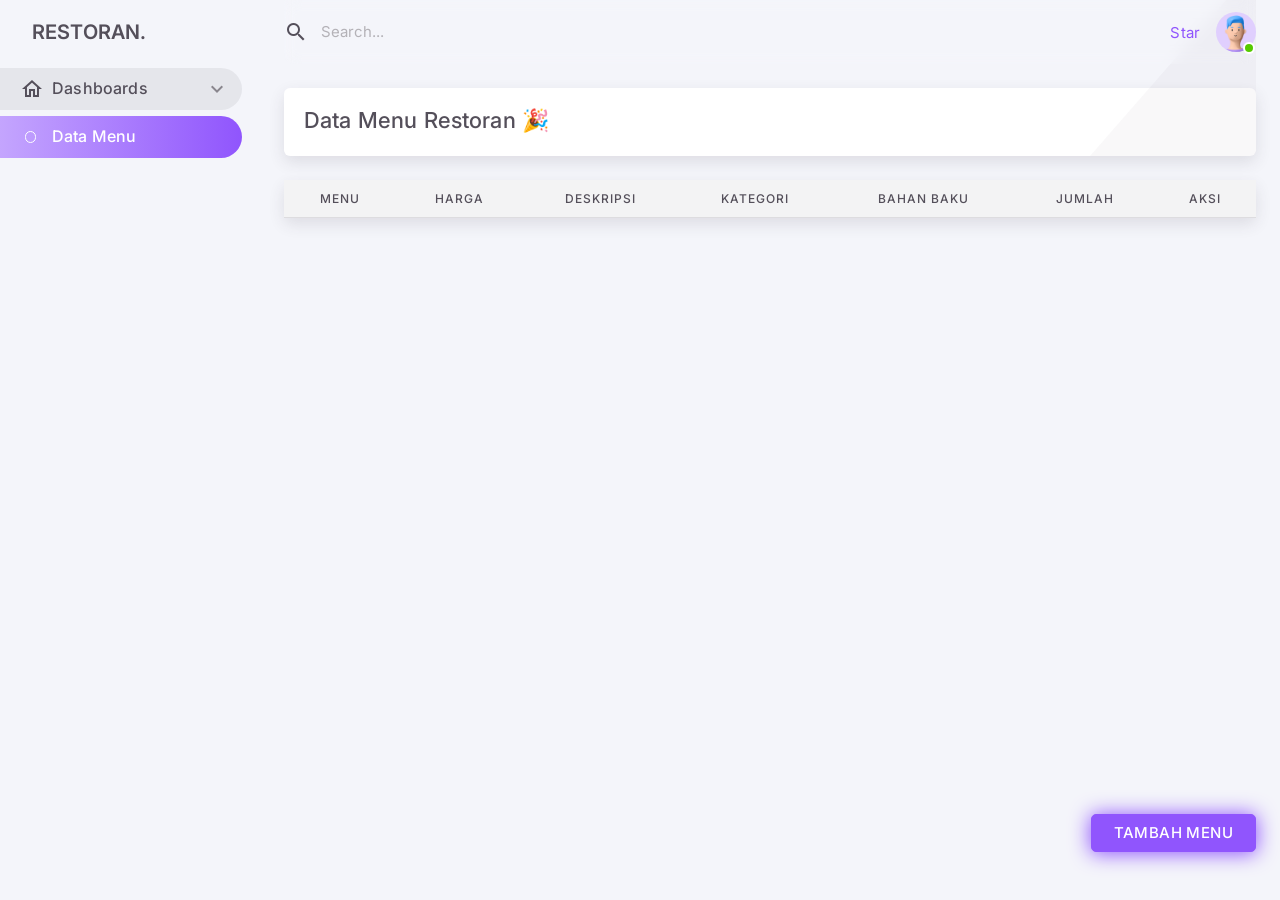
<file: index.html>
<!DOCTYPE html>

<html
  lang="en"
  class="light-style layout-menu-fixed layout-compact"
  dir="ltr"
  data-theme="theme-default"
  data-assets-path="./assets/"
  data-template="vertical-menu-template-free"
>
  <head>

    <meta charset="utf-8" />
    <!-- <meta
      name="viewport"
      content="width=device-width, initial-scale=1.0, user-scalable=no, minimum-scale=1.0, maximum-scale=1.0"
    /> -->

    <title>
      Restoran
    </title>

    <meta name="description" content="" />

    <!-- Favicon -->
    <link
      rel="icon"
      type="image/x-icon"
      href="./assets/img/favicon/favicon.ico"
    />

    <!-- Fonts -->
    <link rel="preconnect" href="https://fonts.googleapis.com" />
    <link rel="preconnect" href="https://fonts.gstatic.com" crossorigin />
    <link
      href="https://fonts.googleapis.com/css2?family=Inter:wght@300;400;500;600;700&ampdisplay=swap"
      rel="stylesheet"
    />

    <link
      rel="stylesheet"
      href="./assets/vendor/fonts/materialdesignicons.css"
    />

    <!-- Menu waves for no-customizer fix -->
    <link
      rel="stylesheet"
      href="./assets/vendor/libs/node-waves/node-waves.css"
    />

    <!-- Core CSS -->
    <link
      rel="stylesheet"
      href="./assets/vendor/css/core.css"
      class="template-customizer-core-css"
    />
    <link
      rel="stylesheet"
      href="./assets/vendor/css/theme-default.css"
      class="template-customizer-theme-css"
    />
    <link rel="stylesheet" href="./assets/css/demo.css" />

    <!-- Vendors CSS -->
    <link
      rel="stylesheet"
      href="./assets/vendor/libs/perfect-scrollbar/perfect-scrollbar.css"
    />
    <link
      rel="stylesheet"
      href="./assets/vendor/libs/apex-charts/apex-charts.css"
    />

    <!-- Page CSS -->

    <!-- Helpers -->
    <script src="./assets/vendor/js/helpers.js"></script>
    <!--! Template customizer & Theme config files MUST be included after core stylesheets and helpers.js in the <head> section -->
    <!--? Config:  Mandatory theme config file contain global vars & default theme options, Set your preferred theme option in this file.  -->
    <script src="./assets/js/config.js"></script>
    <script type="module" src="js/fetch.js"></script>
  </head>

  <body>
    <!-- Layout wrapper -->
    <div class="layout-wrapper layout-content-navbar">
      <div class="layout-container">
        <!-- Menu -->

        <aside
          id="layout-menu"
          class="layout-menu menu-vertical menu bg-menu-theme"
        >
          <div class="app-brand demo">
            <a href="index.html" class="app-brand-link">
              <span class="app-brand-text demo menu-text fw-semibold ms-2"
                >Restoran.</span
              >
            </a>

            <a
              href="javascript:void(0);"
              class="layout-menu-toggle menu-link text-large ms-auto"
            >
              <i
                class="mdi menu-toggle-icon d-xl-block align-middle mdi-20px"
              ></i>
            </a>
          </div>

          <div class="menu-inner-shadow"></div>

          <ul class="menu-inner py-1">
            <!-- Dashboards -->
            <li class="menu-item active open">
              <a href="javascript:void(0);" class="menu-link menu-toggle">
                <i class="menu-icon tf-icons mdi mdi-home-outline"></i>
                <div data-i18n="Dashboards">Dashboards</div>
              </a>
              <ul class="menu-sub">
                <li class="menu-item active">
                  <a href="index.html" class="menu-link">
                    <div data-i18n="Analytics">Data Menu</div>
                  </a>
                </li>
              </ul>
            </li>
          </ul>
        </aside>
        <!-- / Menu -->

        <!-- Layout container -->
        <div class="layout-page">
          <!-- Navbar -->

          <nav
            class="layout-navbar container-xxl navbar navbar-expand-xl navbar-detached align-items-center bg-navbar-theme"
            id="layout-navbar"
          >
            <div
              class="layout-menu-toggle navbar-nav align-items-xl-center me-3 me-xl-0 d-xl-none"
            >
              <a
                class="nav-item nav-link px-0 me-xl-4"
                href="javascript:void(0)"
              >
                <i class="mdi mdi-menu mdi-24px"></i>
              </a>
            </div>

            <div
              class="navbar-nav-right d-flex align-items-center"
              id="navbar-collapse"
            >
              <!-- Search -->
              <div class="navbar-nav align-items-center">
                <div class="nav-item d-flex align-items-center">
                  <i class="mdi mdi-magnify mdi-24px lh-0"></i>
                  <input
                    type="text"
                    class="form-control border-0 shadow-none bg-body"
                    placeholder="Search..."
                    aria-label="Search..."
                  />
                </div>
              </div>
              <!-- /Search -->

              <ul class="navbar-nav flex-row align-items-center ms-auto">
                <!-- Place this tag where you want the button to render. -->
                <li class="nav-item lh-1 me-3">
                  <a
                    class="github-button"
                    href="https://github.com/themeselection/materio-bootstrap-html-admin-template-free"
                    data-icon="octicon-star"
                    data-size="large"
                    data-show-count="true"
                    aria-label="Star themeselection/materio-bootstrap-html-admin-template-free on GitHub"
                    >Star</a
                  >
                </li>

                <!-- User -->
                <li class="nav-item navbar-dropdown dropdown-user dropdown">
                  <a
                    class="nav-link dropdown-toggle hide-arrow p-0"
                    href="javascript:void(0);"
                    data-bs-toggle="dropdown"
                  >
                    <div class="avatar avatar-online">
                      <img
                        src="./assets/img/avatars/1.png"
                        alt
                        class="w-px-40 h-auto rounded-circle"
                      />
                    </div>
                  </a>
                  <ul class="dropdown-menu dropdown-menu-end mt-3 py-2">
                    <li>
                      <a class="dropdown-item pb-2 mb-1" href="#">
                        <div class="d-flex align-items-center">
                          <div class="flex-shrink-0 me-2 pe-1">
                            <div class="avatar avatar-online">
                              <img
                                src="./assets/img/avatars/1.png"
                                alt
                                class="w-px-40 h-auto rounded-circle"
                              />
                            </div>
                          </div>
                          <div class="flex-grow-1">
                            <h6 class="mb-0">John Doe</h6>
                            <small class="text-muted">Admin</small>
                          </div>
                        </div>
                      </a>
                    </li>
                    <li>
                      <div class="dropdown-divider my-1"></div>
                    </li>
                    <li>
                      <a class="dropdown-item" href="#">
                        <i class="mdi mdi-account-outline me-1 mdi-20px"></i>
                        <span class="align-middle">My Profile</span>
                      </a>
                    </li>
                    <li>
                      <a class="dropdown-item" href="#">
                        <i class="mdi mdi-cog-outline me-1 mdi-20px"></i>
                        <span class="align-middle">Settings</span>
                      </a>
                    </li>
                    <li>
                      <a class="dropdown-item" href="#">
                        <span class="d-flex align-items-center align-middle">
                          <i
                            class="flex-shrink-0 mdi mdi-credit-card-outline me-1 mdi-20px"
                          ></i>
                          <span class="flex-grow-1 align-middle ms-1"
                            >Billing</span
                          >
                          <span
                            class="flex-shrink-0 badge badge-center rounded-pill bg-danger w-px-20 h-px-20"
                            >4</span
                          >
                        </span>
                      </a>
                    </li>
                    <li>
                      <div class="dropdown-divider my-1"></div>
                    </li>
                    <li>
                      <a class="dropdown-item" href="javascript:void(0);">
                        <i class="mdi mdi-power me-1 mdi-20px"></i>
                        <span class="align-middle">Log Out</span>
                      </a>
                    </li>
                  </ul>
                </li>
                <!--/ User -->
              </ul>
            </div>
          </nav>

          <!-- / Navbar -->

          <!-- Content wrapper -->
          <div class="content-wrapper">
            <!-- Content -->

            <div class="container-xxl flex-grow-1 container-p-y">
              <div class="row gy-4">
                <!-- Congratulations card -->
                <div class="col-md-12 col-lg-12">
                  <div class="card">
                    <div class="card-body">
                      <h4 class="card-title mb-1">Data Menu Restoran 🎉</h4>
                    </div>
                    <img
                      src="./assets/img/icons/misc/triangle-light.png"
                      class="scaleX-n1-rtl position-absolute bottom-0 end-0"
                      width="166"
                      alt="triangle background"
                      data-app-light-img="icons/misc/triangle-light.png"
                      data-app-dark-img="icons/misc/triangle-dark.png"
                    />
                  </div>
                </div>
                <!--/ Congratulations card -->

                
                <!-- Data Tables -->
                <div class="col-12">
                  <div class="card">
                    <div class="table-responsive">
                      <table class="table" id="iniTabel">
                        <thead class="table-light text-center">
                          <tr>
                            <th class="text-truncate">Menu</th>
                            <th class="text-truncate">Harga</th>
                            <th class="text-truncate">Deskripsi</th>
                            <th class="text-truncate">Kategori</th>
                            <th class="text-truncate">Bahan Baku</th>
                            <th class="text-truncate">Jumlah</th>
                            <th class="text-truncate">Aksi</th>
                          </tr>
                        </thead>
                       <!-- ISI DI TABLE.JS -->
                        
                      </table>
                    </div>
                  </div>
                </div>
                <!--/ Data Tables -->
              </div>
            </div>
            <!-- / Content -->

            <!-- Footer -->
            <!-- <footer class="content-footer footer bg-footer-theme">
              <div class="container-xxl">
                <div
                  class="footer-container d-flex align-items-center justify-content-between py-3 flex-md-row flex-column"
                >
                  <div class="text-body mb-2 mb-md-0">
                    ©
                    <script>
                      document.write(new Date().getFullYear());
                    </script>
                    , made with
                    <span class="text-danger"
                      ><i class="tf-icons mdi mdi-heart"></i
                    ></span>
                    by
                    <a
                      href="https://themeselection.com"
                      target="_blank"
                      class="footer-link fw-medium"
                      >ThemeSelection</a
                    >
                  </div>
                  <div class="d-none d-lg-inline-block">
                    <a
                      href="https://themeselection.com/license/"
                      class="footer-link me-3"
                      target="_blank"
                      >License</a
                    >
                    <a
                      href="https://themeselection.com/"
                      target="_blank"
                      class="footer-link me-3"
                      >More Themes</a
                    >

                    <a
                      href="https://demos.themeselection.com/materio-bootstrap-html-admin-template/documentation/"
                      target="_blank"
                      class="footer-link me-3"
                      >Documentation</a
                    >

                    <a
                      href="https://github.com/themeselection/materio-bootstrap-html-admin-template-free/issues"
                      target="_blank"
                      class="footer-link"
                      >Support</a
                    >
                  </div>
                </div>
              </div>
            </footer> -->
            <!-- / Footer -->

            <div class="content-backdrop fade"></div>
          </div>
          <!-- Content wrapper -->
        </div>
        <!-- / Layout page -->
      </div>

      <!-- Overlay -->
      <div class="layout-overlay layout-menu-toggle"></div>
    </div>
    <!-- / Layout wrapper -->

    <div class="buy-now">
      <a
        href="insert.html" class="btn btn-primary btn-buy-now"
        >Tambah Menu</a
      >
    </div>

    

    <!-- Core JS -->
    <!-- build:js assets/vendor/js/core.js -->
    <script src="./assets/vendor/libs/jquery/jquery.js"></script>
    <script src="./assets/vendor/libs/popper/popper.js"></script>
    <script src="./assets/vendor/js/bootstrap.js"></script>
    <script src="./assets/vendor/libs/node-waves/node-waves.js"></script>
    <script src="./assets/vendor/libs/perfect-scrollbar/perfect-scrollbar.js"></script>
    <script src="./assets/vendor/js/menu.js"></script>

    <!-- endbuild -->

    <!-- Vendors JS -->
    <script src="./assets/vendor/libs/apex-charts/apexcharts.js"></script>

    <!-- Main JS -->
    <script src="./assets/js/main.js"></script>

    <!-- Page JS -->
    <script src="./assets/js/dashboards-analytics.js"></script>

    <!-- Place this tag in your head or just before your close body tag. -->
    <script async defer src="https://buttons.github.io/buttons.js"></script>

    <!-- Fetch -->
     <script type="module" src="js/fetch.js"></script>
     <script src="js/controller/delete.js"></script>
  </body>
</html>
</file>
<file: assets/vendor/libs/node-waves/node-waves.css>
/*!
 * Waves v0.7.6
 * http://fian.my.id/Waves 
 * 
 * Copyright 2014-2018 Alfiana E. Sibuea and other contributors 
 * Released under the MIT license 
 * https://github.com/fians/Waves/blob/master/LICENSE */
.waves-effect {
  position: relative;
  cursor: pointer;
  display: inline-block;
  overflow: hidden;
  -webkit-user-select: none;
  -moz-user-select: none;
  -ms-user-select: none;
  user-select: none;
  -webkit-tap-highlight-color: transparent;
}
.waves-effect .waves-ripple {
  position: absolute;
  border-radius: 50%;
  width: 100px;
  height: 100px;
  margin-top: -50px;
  margin-left: -50px;
  opacity: 0;
  background: rgba(0, 0, 0, 0.2);
  background: -webkit-radial-gradient(rgba(0, 0, 0, 0.2) 0, rgba(0, 0, 0, 0.3) 40%, rgba(0, 0, 0, 0.4) 50%, rgba(0, 0, 0, 0.5) 60%, rgba(255, 255, 255, 0) 70%);
  background: -o-radial-gradient(rgba(0, 0, 0, 0.2) 0, rgba(0, 0, 0, 0.3) 40%, rgba(0, 0, 0, 0.4) 50%, rgba(0, 0, 0, 0.5) 60%, rgba(255, 255, 255, 0) 70%);
  background: -moz-radial-gradient(rgba(0, 0, 0, 0.2) 0, rgba(0, 0, 0, 0.3) 40%, rgba(0, 0, 0, 0.4) 50%, rgba(0, 0, 0, 0.5) 60%, rgba(255, 255, 255, 0) 70%);
  background: radial-gradient(rgba(0, 0, 0, 0.2) 0, rgba(0, 0, 0, 0.3) 40%, rgba(0, 0, 0, 0.4) 50%, rgba(0, 0, 0, 0.5) 60%, rgba(255, 255, 255, 0) 70%);
  -webkit-transition: all 0.5s ease-out;
  -moz-transition: all 0.5s ease-out;
  -o-transition: all 0.5s ease-out;
  transition: all 0.5s ease-out;
  -webkit-transition-property: -webkit-transform, opacity;
  -moz-transition-property: -moz-transform, opacity;
  -o-transition-property: -o-transform, opacity;
  transition-property: transform, opacity;
  -webkit-transform: scale(0) translate(0, 0);
  -moz-transform: scale(0) translate(0, 0);
  -ms-transform: scale(0) translate(0, 0);
  -o-transform: scale(0) translate(0, 0);
  transform: scale(0) translate(0, 0);
  pointer-events: none;
}
.waves-effect.waves-light .waves-ripple {
  background: rgba(255, 255, 255, 0.4);
  background: -webkit-radial-gradient(rgba(255, 255, 255, 0.2) 0, rgba(255, 255, 255, 0.3) 40%, rgba(255, 255, 255, 0.4) 50%, rgba(255, 255, 255, 0.5) 60%, rgba(255, 255, 255, 0) 70%);
  background: -o-radial-gradient(rgba(255, 255, 255, 0.2) 0, rgba(255, 255, 255, 0.3) 40%, rgba(255, 255, 255, 0.4) 50%, rgba(255, 255, 255, 0.5) 60%, rgba(255, 255, 255, 0) 70%);
  background: -moz-radial-gradient(rgba(255, 255, 255, 0.2) 0, rgba(255, 255, 255, 0.3) 40%, rgba(255, 255, 255, 0.4) 50%, rgba(255, 255, 255, 0.5) 60%, rgba(255, 255, 255, 0) 70%);
  background: radial-gradient(rgba(255, 255, 255, 0.2) 0, rgba(255, 255, 255, 0.3) 40%, rgba(255, 255, 255, 0.4) 50%, rgba(255, 255, 255, 0.5) 60%, rgba(255, 255, 255, 0) 70%);
}
.waves-effect.waves-classic .waves-ripple {
  background: rgba(0, 0, 0, 0.2);
}
.waves-effect.waves-classic.waves-light .waves-ripple {
  background: rgba(255, 255, 255, 0.4);
}

.waves-notransition {
  -webkit-transition: none !important;
  -moz-transition: none !important;
  -o-transition: none !important;
  transition: none !important;
}

.waves-button,
.waves-circle {
  -webkit-transform: translateZ(0);
  -moz-transform: translateZ(0);
  -ms-transform: translateZ(0);
  -o-transform: translateZ(0);
  transform: translateZ(0);
  -webkit-mask-image: -webkit-radial-gradient(circle, white 100%, black 100%);
}

.waves-button,
.waves-button:hover,
.waves-button:visited,
.waves-button-input {
  white-space: nowrap;
  vertical-align: middle;
  cursor: pointer;
  border: none;
  outline: none;
  color: inherit;
  background-color: rgba(0, 0, 0, 0);
  font-size: 1em;
  line-height: 1em;
  text-align: center;
  text-decoration: none;
  z-index: 1;
}

.waves-button {
  padding: 0.85em 1.1em;
  border-radius: 0.2em;
}

.waves-button-input {
  margin: 0;
  padding: 0.85em 1.1em;
}

.waves-input-wrapper {
  border-radius: 0.2em;
  vertical-align: bottom;
}
.waves-input-wrapper.waves-button {
  padding: 0;
}
.waves-input-wrapper .waves-button-input {
  position: relative;
  top: 0;
  left: 0;
  z-index: 1;
}

.waves-circle {
  text-align: center;
  width: 2.5em;
  height: 2.5em;
  line-height: 2.5em;
  border-radius: 50%;
}

.waves-float {
  -webkit-mask-image: none;
  -webkit-box-shadow: 0px 1px 1.5px 1px rgba(0, 0, 0, 0.12);
  box-shadow: 0px 1px 1.5px 1px rgba(0, 0, 0, 0.12);
  -webkit-transition: all 300ms;
  -moz-transition: all 300ms;
  -o-transition: all 300ms;
  transition: all 300ms;
}
.waves-float:active {
  -webkit-box-shadow: 0px 8px 20px 1px rgba(0, 0, 0, 0.3);
  box-shadow: 0px 8px 20px 1px rgba(0, 0, 0, 0.3);
}

.waves-block {
  display: block;
}
</file>
<file: assets/vendor/css/theme-default.css>
body {
  background: #f4f5fa;
}

.bg-body {
  background: #f4f5fa !important;
}

.text-primary {
  color: #9055fd !important;
}

.text-body[href]:hover {
  color: #824de4 !important;
}

.bg-primary {
  background-color: #9055fd !important;
}

a.bg-primary:hover, a.bg-primary:focus {
  background-color: #8951f0 !important;
}

.dropdown-notifications-item:not(.mark-as-read) .dropdown-notifications-read span {
  background-color: #9055fd;
}

.bg-label-primary {
  background-color: #eee6ff !important;
  color: #9055fd !important;
}

.page-item.active .page-link, .page-item.active .page-link:hover, .page-item.active .page-link:focus,
.pagination li.active > a:not(.page-link),
.pagination li.active > a:not(.page-link):hover,
.pagination li.active > a:not(.page-link):focus {
  border-color: #9055fd;
  background-color: #9055fd;
  color: #fff;
}
.page-item.active .page-link.waves-effect .waves-ripple,
.pagination li.active > a:not(.page-link).waves-effect .waves-ripple {
  background: radial-gradient(rgba(255, 255, 255, 0.2) 0, rgba(255, 255, 255, 0.3) 40%, rgba(255, 255, 255, 0.4) 50%, rgba(255, 255, 255, 0.5) 60%, rgba(255, 255, 255, 0) 70%);
}

.pagination-outline-primary .page-item.active .page-link, .pagination-outline-primary .page-item.active .page-link:hover, .pagination-outline-primary .page-item.active .page-link:focus,
.pagination-outline-primary.pagination li.active > a:not(.page-link),
.pagination-outline-primary.pagination li.active > a:not(.page-link):hover,
.pagination-outline-primary.pagination li.active > a:not(.page-link):focus {
  border-color: #c8aafe;
  color: #9055fd;
  background-color: #f6f1ff;
}
.pagination-outline-primary .page-item.active .page-link.waves-effect .waves-ripple,
.pagination-outline-primary.pagination li.active > a:not(.page-link).waves-effect .waves-ripple {
  background: radial-gradient(rgba(144, 85, 253, 0.2) 0, rgba(144, 85, 253, 0.3) 40%, rgba(144, 85, 253, 0.4) 50%, rgba(144, 85, 253, 0.5) 60%, rgba(58, 53, 65, 0) 70%);
}

.progress-bar {
  background-color: #9055fd;
}

.list-group-item-primary {
  border-color: #9b66fd;
  background-color: #f2ebff;
  color: #824de4 !important;
}

a.list-group-item-primary,
button.list-group-item-primary {
  color: #824de4;
}
a.list-group-item-primary:hover, a.list-group-item-primary:focus,
button.list-group-item-primary:hover,
button.list-group-item-primary:focus {
  border-color: #9b66fd;
  background-color: #e6dff2;
  color: #824de4;
}
a.list-group-item-primary.active,
button.list-group-item-primary.active {
  border-color: #9055fd !important;
  background-color: #9055fd !important;
  color: #fff !important;
}

.list-group-item.active {
  background-color: #f6f1ff;
  color: #544f5a;
}
.list-group-item.active.waves-effect .waves-ripple {
  background: radial-gradient(rgba(144, 85, 253, 0.2) 0, rgba(144, 85, 253, 0.3) 40%, rgba(144, 85, 253, 0.4) 50%, rgba(144, 85, 253, 0.5) 60%, rgba(58, 53, 65, 0) 70%);
}

.alert-primary {
  background-color: #f2ebff;
  border-color: #f2ebff;
  color: #824de4;
}
.alert-primary .btn-close {
  background-image: url("data:image/svg+xml,<svg xmlns='http://www.w3.org/2000/svg' viewBox='0 0 16 16' fill='%23824de4'><path d='M.293.293a1 1 0 0 1 1.414 0L8 6.586 14.293.293a1 1 0 1 1 1.414 1.414L9.414 8l6.293 6.293a1 1 0 0 1-1.414 1.414L8 9.414l-6.293 6.293a1 1 0 0 1-1.414-1.414L6.586 8 .293 1.707a1 1 0 0 1 0-1.414z'/></svg>");
}
.alert-primary .alert-link {
  color: #824de4;
}

.alert-primary hr {
  background-color: #824de4 !important;
}

.table-primary {
  --bs-table-bg: #e9ddff;
  --bs-table-striped-bg: #e0d5f6;
  --bs-table-striped-color: #3a3541;
  --bs-table-active-bg: #dbd0f0;
  --bs-table-active-color: #3a3541;
  --bs-table-hover-bg: #e2d6f7;
  --bs-table-hover-color: #3a3541;
  color: #3a3541;
  border-color: #d4c9e8;
}
.table-primary .btn-icon {
  color: #3a3541;
}

.btn-primary {
  color: #fff;
  background-color: #9055fd;
  border-color: #9055fd;
}
.btn-primary:hover {
  color: #fff !important;
  background-color: #804be0 !important;
  border-color: #804be0 !important;
}
.btn-check:focus + .btn-primary, .btn-primary:focus, .btn-primary.focus {
  color: #fff;
  background-color: #804be0;
  border-color: #804be0;
  box-shadow: none;
}
.btn-check:checked + .btn-primary, .btn-check:active + .btn-primary, .btn-primary:active, .btn-primary.active, .btn-primary.show.dropdown-toggle, .show > .btn-primary.dropdown-toggle {
  color: #fff !important;
  background-color: #7344ca !important;
  border-color: #7344ca !important;
}
.btn-check:checked + .btn-primary:focus, .btn-check:active + .btn-primary:focus, .btn-primary:active:focus, .btn-primary.active:focus, .btn-primary.show.dropdown-toggle:focus, .show > .btn-primary.dropdown-toggle:focus {
  box-shadow: none;
}

.btn-group .btn-primary,
.input-group .btn-primary {
  border-right: 1px solid #7344ca;
  border-left: 1px solid #7344ca;
}

.btn-group-vertical .btn-primary {
  border-top: 1px solid #7344ca;
  border-bottom: 1px solid #7344ca;
}

.btn-outline-primary {
  color: #9055fd;
  border-color: #c8aafe;
  background: transparent;
}
.btn-outline-primary.waves-effect .waves-ripple {
  background: radial-gradient(rgba(144, 85, 253, 0.2) 0, rgba(144, 85, 253, 0.3) 40%, rgba(144, 85, 253, 0.4) 50%, rgba(144, 85, 253, 0.5) 60%, rgba(255, 255, 255, 0) 70%);
}
.btn-outline-primary:hover {
  color: #9055fd !important;
  background-color: #f7f3ff !important;
  border-color: #c8aafe !important;
}
.btn-check:focus + .btn-outline-primary, .btn-outline-primary:focus {
  color: #9055fd;
  background-color: #e4d6ff;
  border-color: #c8aafe;
}
.btn-check:checked + .btn-outline-primary, .btn-check:active + .btn-outline-primary, .btn-outline-primary:active, .btn-outline-primary.active, .btn-outline-primary.dropdown-toggle.show {
  color: #9055fd !important;
  background-color: #e0cffe !important;
  border-color: #c8aafe !important;
}

.btn-outline-primary .badge {
  background: #9055fd;
  border-color: #9055fd;
  color: #fff;
}

.btn-outline-primary:hover .badge,
.btn-outline-primary:focus:hover .badge,
.btn-outline-primary:active .badge,
.btn-outline-primary.active .badge,
.show > .btn-outline-primary.dropdown-toggle .badge {
  background: #9055fd;
  border-color: #9055fd;
  color: #fff;
}

.dropdown-item.waves-effect .waves-ripple {
  background: radial-gradient(rgba(144, 85, 253, 0.2) 0, rgba(144, 85, 253, 0.3) 40%, rgba(144, 85, 253, 0.4) 50%, rgba(144, 85, 253, 0.5) 60%, rgba(255, 255, 255, 0) 70%);
}
.dropdown-item:not(.disabled).active, .dropdown-item:not(.disabled):active {
  background-color: rgba(144, 85, 253, 0.1);
  color: #9055fd !important;
}

.dropdown-menu > li:not(.disabled) > a:not(.dropdown-item):active,
.dropdown-menu > li.active:not(.disabled) > a:not(.dropdown-item) {
  background-color: rgba(144, 85, 253, 0.1);
  color: #9055fd !important;
}
.dropdown-menu > li:not(.disabled) > a:not(.dropdown-item):active.btn,
.dropdown-menu > li.active:not(.disabled) > a:not(.dropdown-item).btn {
  color: #fff !important;
}

.nav .nav-link:hover, .nav .nav-link:focus {
  color: #824de4;
}

.nav-pills .nav-link.active, .nav-pills .nav-link.active:hover, .nav-pills .nav-link.active:focus {
  background-color: #9055fd;
  color: #fff;
}

.nav-tabs .nav-link.active, .nav-tabs .nav-link.active:hover, .nav-tabs .nav-link.active:focus {
  color: #9055fd;
}
.nav-tabs .nav-link.waves-effect .waves-ripple {
  background: radial-gradient(rgba(144, 85, 253, 0.2) 0, rgba(144, 85, 253, 0.3) 40%, rgba(144, 85, 253, 0.4) 50%, rgba(144, 85, 253, 0.5) 60%, rgba(255, 255, 255, 0) 70%);
}
.nav-tabs .tab-slider {
  background-color: #9055fd;
}

.form-control:focus,
.form-select:focus {
  border-color: #9055fd !important;
}
.form-floating-outline .form-control:focus,
.form-floating-outline .form-select:focus {
  border-color: #9055fd !important;
}

.input-group:not(.input-group-floating):focus-within .form-control,
.input-group:not(.input-group-floating):focus-within .input-group-text {
  border-color: #9055fd;
}

.form-check-input:focus {
  border-color: #9055fd;
}
.form-check-input:active {
  border-color: #9055fd;
}
.form-check-input:hover::after {
  background: rgba(58, 53, 65, 0.04);
}
.form-check-input:checked {
  background-color: #9055fd;
  border-color: #9055fd;
}
.form-check-input:checked::after {
  background: rgba(144, 85, 253, 0.08) !important;
}
.form-check-input[type=checkbox]:indeterminate {
  background-color: #9055fd;
  border-color: #9055fd;
}

.form-switch .form-check-input:focus {
  background-image: url("data:image/svg+xml,%3csvg xmlns='http://www.w3.org/2000/svg' viewBox='-4 -4 8 8'%3e%3ccircle r='3' fill='%239055fd'/%3e%3c/svg%3e");
}
.form-switch .form-check-input:checked {
  background-image: url("data:image/svg+xml,%3csvg xmlns='http://www.w3.org/2000/svg' viewBox='-4 -4 8 8'%3e%3ccircle r='3' fill='%23fff'/%3e%3c/svg%3e");
}

.form-control:focus ~ .form-label {
  border-color: #9055fd;
}
.form-control:focus ~ .form-label::after {
  border-color: inherit;
}

.form-range::-webkit-slider-thumb {
  background-color: #9055fd;
}
.form-range::-webkit-slider-thumb:hover {
  box-shadow: 0 0 0 8px rgba(144, 85, 253, 0.15), 0px 3px 14px 0px rgba(58, 53, 65, 0.14);
}
.form-range::-webkit-slider-thumb:active {
  background-color: #9055fd;
  box-shadow: 0 0 0 10px rgba(144, 85, 253, 0.2), 0px 3px 14px 0px rgba(58, 53, 65, 0.14);
}
.form-range::-moz-range-thumb:hover {
  box-shadow: 0 0 0 8px rgba(144, 85, 253, 0.15), 0px 3px 14px 0px rgba(58, 53, 65, 0.14);
}
.form-range::-moz-range-thumb:active {
  box-shadow: 0 0 0 10px rgba(144, 85, 253, 0.2), 0px 3px 14px 0px rgba(58, 53, 65, 0.14);
}
.form-range::-webkit-slider-runnable-track {
  background-color: #9055fd;
}
.form-range::-moz-range-track {
  background-color: #9055fd;
}

.divider.divider-primary .divider-text:before, .divider.divider-primary .divider-text:after {
  border-color: #9055fd;
}

.navbar.bg-primary {
  color: #e8dbff;
}
.navbar.bg-primary .navbar-brand,
.navbar.bg-primary .navbar-brand a {
  color: #fff;
}
.navbar.bg-primary .navbar-brand:hover, .navbar.bg-primary .navbar-brand:focus,
.navbar.bg-primary .navbar-brand a:hover,
.navbar.bg-primary .navbar-brand a:focus {
  color: #fff;
}
.navbar.bg-primary .navbar-search-wrapper .navbar-search-icon,
.navbar.bg-primary .navbar-search-wrapper .search-input {
  color: #e8dbff;
}
.navbar.bg-primary .search-input-wrapper .search-input,
.navbar.bg-primary .search-input-wrapper .search-toggler {
  color: #e8dbff;
  border-top-left-radius: 0;
  border-top-right-radius: 0;
}
.navbar.bg-primary .navbar-nav > .nav-link,
.navbar.bg-primary .navbar-nav > .nav-item > .nav-link,
.navbar.bg-primary .navbar-nav > .nav > .nav-item > .nav-link {
  color: #e8dbff;
}
.navbar.bg-primary .navbar-nav > .nav-link:hover, .navbar.bg-primary .navbar-nav > .nav-link:focus,
.navbar.bg-primary .navbar-nav > .nav-item > .nav-link:hover,
.navbar.bg-primary .navbar-nav > .nav-item > .nav-link:focus,
.navbar.bg-primary .navbar-nav > .nav > .nav-item > .nav-link:hover,
.navbar.bg-primary .navbar-nav > .nav > .nav-item > .nav-link:focus {
  color: #fff;
}
.navbar.bg-primary .navbar-nav > .nav-link.disabled,
.navbar.bg-primary .navbar-nav > .nav-item > .nav-link.disabled,
.navbar.bg-primary .navbar-nav > .nav > .nav-item > .nav-link.disabled {
  color: #c5a5fe !important;
}
.navbar.bg-primary .navbar-nav .show > .nav-link,
.navbar.bg-primary .navbar-nav .active > .nav-link,
.navbar.bg-primary .navbar-nav .nav-link.show,
.navbar.bg-primary .navbar-nav .nav-link.active {
  color: #fff;
}
.navbar.bg-primary .navbar-toggler {
  color: #e8dbff;
  border-color: rgba(255, 255, 255, 0.15);
}
.navbar.bg-primary .navbar-toggler-icon {
  background-image: url("data:image/svg+xml,<svg xmlns='http://www.w3.org/2000/svg' viewBox='0 0 30 30'><path stroke='rgba(255, 255, 255, 0.8)' stroke-linecap='round' stroke-miterlimit='10' stroke-width='2' d='M4 7h22M4 15h22M4 23h22'/></svg>");
}
.navbar.bg-primary .navbar-text {
  color: #e8dbff;
}
.navbar.bg-primary .navbar-text a {
  color: #fff;
}
.navbar.bg-primary .navbar-text a:hover, .navbar.bg-primary .navbar-text a:focus {
  color: #fff;
}
.navbar.bg-primary hr {
  border-color: rgba(255, 255, 255, 0.15);
}

.menu.bg-primary {
  background-color: #9055fd !important;
  color: #e8dbff;
}
.menu.bg-primary .menu-link,
.menu.bg-primary .menu-horizontal-prev,
.menu.bg-primary .menu-horizontal-next {
  color: #e8dbff;
}
.menu.bg-primary .menu-link:hover, .menu.bg-primary .menu-link:focus,
.menu.bg-primary .menu-horizontal-prev:hover,
.menu.bg-primary .menu-horizontal-prev:focus,
.menu.bg-primary .menu-horizontal-next:hover,
.menu.bg-primary .menu-horizontal-next:focus {
  color: #fff;
}
.menu.bg-primary .menu-link.active,
.menu.bg-primary .menu-horizontal-prev.active,
.menu.bg-primary .menu-horizontal-next.active {
  color: #fff;
}
.menu.bg-primary .menu-item.disabled .menu-link,
.menu.bg-primary .menu-horizontal-prev.disabled,
.menu.bg-primary .menu-horizontal-next.disabled {
  color: #c5a5fe !important;
}
.menu.bg-primary .menu-item.active:not(.open) > .menu-link:not(.menu-toggle), .menu.bg-primary .menu-item.active:not(.open) > .menu-link:not(.menu-toggle)::before {
  color: #fff !important;
  border-color: #fff !important;
}
.menu.bg-primary .menu-item.active > .menu-link:not(.menu-toggle) {
  background: linear-gradient(270deg, #9359fd 0%, #c6a7fe 100%);
}
.menu.bg-primary.menu-horizontal .menu-sub > .menu-item.active > .menu-link:not(.menu-toggle), .menu.bg-primary.menu-horizontal .menu-sub > .menu-item.active > .menu-link:not(.menu-toggle)::before {
  background: #f2ebff;
  color: #9359fd !important;
}
.menu.bg-primary.menu-horizontal .menu-inner > .menu-item.active > .menu-link.menu-toggle {
  background: linear-gradient(270deg, #9359fd 0%, #c6a7fe 100%);
}
.menu.bg-primary.menu-horizontal .menu-inner > .menu-item.active > .menu-link.menu-toggle, .menu.bg-primary.menu-horizontal .menu-inner > .menu-item.active > .menu-link.menu-toggle:after {
  color: #fff;
}
.menu.bg-primary .menu-inner-shadow {
  background: linear-gradient(#9055fd 5%, rgba(144, 85, 253, 0.75) 45%, rgba(144, 85, 253, 0.2) 80%, transparent);
}
.menu.bg-primary .menu-text {
  color: #fff;
}
.menu.bg-primary .menu-header {
  color: #d2baff;
}
.menu.bg-primary hr,
.menu.bg-primary .menu-divider,
.menu.bg-primary .menu-inner > .menu-item.open > .menu-sub::before {
  border-color: rgba(255, 255, 255, 0.15) !important;
}
.menu.bg-primary .menu-block::before {
  background-color: #d2baff;
}
.menu.bg-primary .ps__thumb-y,
.menu.bg-primary .ps__rail-y.ps--clicking > .ps__thumb-y {
  background: rgba(255, 255, 255, 0.5910478431) !important;
}

.footer.bg-primary {
  color: #e8dbff;
}
.footer.bg-primary .footer-link {
  color: #e8dbff;
}
.footer.bg-primary .footer-link:hover, .footer.bg-primary .footer-link:focus {
  color: #e8dbff;
}
.footer.bg-primary .footer-link.disabled {
  color: #c5a5fe !important;
}
.footer.bg-primary .footer-text {
  color: #fff;
}
.footer.bg-primary .show > .footer-link,
.footer.bg-primary .active > .footer-link,
.footer.bg-primary .footer-link.show,
.footer.bg-primary .footer-link.active {
  color: #fff;
}
.footer.bg-primary hr {
  border-color: rgba(255, 255, 255, 0.15);
}

.form-floating > .form-control:focus ~ label,
.form-floating > .form-control:focus:not(:placeholder-shown) ~ label,
.form-floating > .form-select:focus ~ label,
.form-floating > .form-select:focus:not(:placeholder-shown) ~ label {
  color: #9055fd;
}

.form-floating-outline :not(select):focus + label,
.form-floating-outline :not(select):focus + span {
  color: #9055fd;
}
.form-floating-outline label::after,
.form-floating-outline > span::after {
  background: #fff;
}
.form-floating-outline label.bg-body::after,
.form-floating-outline > span.bg-body::after {
  background: #f4f5fa !important;
}

.svg-illustration svg {
  fill: #9055fd;
}

html:not([dir=rtl]) .border-primary,
html[dir=rtl] .border-primary {
  border-color: #9055fd !important;
}

a {
  color: #9055fd;
}
a:hover {
  color: #9b66fd;
}

.fill-primary {
  fill: #9055fd;
}

.bg-navbar-theme {
  color: #544f5a;
}
.bg-navbar-theme .navbar-brand,
.bg-navbar-theme .navbar-brand a {
  color: #544f5a;
}
.bg-navbar-theme .navbar-brand:hover, .bg-navbar-theme .navbar-brand:focus,
.bg-navbar-theme .navbar-brand a:hover,
.bg-navbar-theme .navbar-brand a:focus {
  color: #544f5a;
}
.bg-navbar-theme .navbar-search-wrapper .navbar-search-icon,
.bg-navbar-theme .navbar-search-wrapper .search-input {
  color: #544f5a;
}
.bg-navbar-theme .search-input-wrapper .search-input,
.bg-navbar-theme .search-input-wrapper .search-toggler {
  color: #544f5a;
  border-top-left-radius: 0;
  border-top-right-radius: 0;
}
.bg-navbar-theme .navbar-nav > .nav-link,
.bg-navbar-theme .navbar-nav > .nav-item > .nav-link,
.bg-navbar-theme .navbar-nav > .nav > .nav-item > .nav-link {
  color: #544f5a;
}
.bg-navbar-theme .navbar-nav > .nav-link:hover, .bg-navbar-theme .navbar-nav > .nav-link:focus,
.bg-navbar-theme .navbar-nav > .nav-item > .nav-link:hover,
.bg-navbar-theme .navbar-nav > .nav-item > .nav-link:focus,
.bg-navbar-theme .navbar-nav > .nav > .nav-item > .nav-link:hover,
.bg-navbar-theme .navbar-nav > .nav > .nav-item > .nav-link:focus {
  color: #544f5a;
}
.bg-navbar-theme .navbar-nav > .nav-link.disabled,
.bg-navbar-theme .navbar-nav > .nav-item > .nav-link.disabled,
.bg-navbar-theme .navbar-nav > .nav > .nav-item > .nav-link.disabled {
  color: #94919a !important;
}
.bg-navbar-theme .navbar-nav .show > .nav-link,
.bg-navbar-theme .navbar-nav .active > .nav-link,
.bg-navbar-theme .navbar-nav .nav-link.show,
.bg-navbar-theme .navbar-nav .nav-link.active {
  color: #544f5a;
}
.bg-navbar-theme .navbar-toggler {
  color: #544f5a;
  border-color: rgba(84, 79, 90, 0.0769076471);
}
.bg-navbar-theme .navbar-toggler-icon {
  background-image: url("data:image/svg+xml,<svg xmlns='http://www.w3.org/2000/svg' viewBox='0 0 30 30'><path stroke='rgba(137, 134, 141, 0.75)' stroke-linecap='round' stroke-miterlimit='10' stroke-width='2' d='M4 7h22M4 15h22M4 23h22'/></svg>");
}
.bg-navbar-theme .navbar-text {
  color: #544f5a;
}
.bg-navbar-theme .navbar-text a {
  color: #544f5a;
}
.bg-navbar-theme .navbar-text a:hover, .bg-navbar-theme .navbar-text a:focus {
  color: #544f5a;
}
.bg-navbar-theme hr {
  border-color: rgba(84, 79, 90, 0.0769076471);
}

.bg-menu-theme {
  background-color: #f4f5fa !important;
  color: #544f5a;
}
.bg-menu-theme .menu-link,
.bg-menu-theme .menu-horizontal-prev,
.bg-menu-theme .menu-horizontal-next {
  color: #544f5a;
}
.bg-menu-theme .menu-link:hover, .bg-menu-theme .menu-link:focus,
.bg-menu-theme .menu-horizontal-prev:hover,
.bg-menu-theme .menu-horizontal-prev:focus,
.bg-menu-theme .menu-horizontal-next:hover,
.bg-menu-theme .menu-horizontal-next:focus {
  color: #544f5a;
}
.bg-menu-theme .menu-link.active,
.bg-menu-theme .menu-horizontal-prev.active,
.bg-menu-theme .menu-horizontal-next.active {
  color: #544f5a;
}
.bg-menu-theme .menu-item.disabled .menu-link,
.bg-menu-theme .menu-horizontal-prev.disabled,
.bg-menu-theme .menu-horizontal-next.disabled {
  color: #94919a !important;
}
.bg-menu-theme .menu-item.active:not(.open) > .menu-link:not(.menu-toggle), .bg-menu-theme .menu-item.active:not(.open) > .menu-link:not(.menu-toggle)::before {
  color: #fff !important;
  border-color: #fff !important;
}
.bg-menu-theme .menu-item.active > .menu-link:not(.menu-toggle) {
  background: linear-gradient(270deg, #9055fd 0%, #c4a5fe 100%);
}
.bg-menu-theme.menu-horizontal .menu-sub > .menu-item.active > .menu-link:not(.menu-toggle), .bg-menu-theme.menu-horizontal .menu-sub > .menu-item.active > .menu-link:not(.menu-toggle)::before {
  background: #f2ebff;
  color: #9055fd !important;
}
.bg-menu-theme.menu-horizontal .menu-inner > .menu-item.active > .menu-link.menu-toggle {
  background: linear-gradient(270deg, #9055fd 0%, #c4a5fe 100%);
}
.bg-menu-theme.menu-horizontal .menu-inner > .menu-item.active > .menu-link.menu-toggle, .bg-menu-theme.menu-horizontal .menu-inner > .menu-item.active > .menu-link.menu-toggle:after {
  color: #fff;
}
.bg-menu-theme .menu-inner-shadow {
  background: linear-gradient(#f4f5fa 5%, rgba(244, 245, 250, 0.75) 45%, rgba(244, 245, 250, 0.2) 80%, transparent);
}
.bg-menu-theme .menu-text {
  color: #544f5a;
}
.bg-menu-theme .menu-header {
  color: #7c7982;
}
.bg-menu-theme hr,
.bg-menu-theme .menu-divider,
.bg-menu-theme .menu-inner > .menu-item.open > .menu-sub::before {
  border-color: transparent !important;
}
.bg-menu-theme .menu-block::before {
  background-color: #7c7982;
}
.bg-menu-theme .ps__thumb-y,
.bg-menu-theme .ps__rail-y.ps--clicking > .ps__thumb-y {
  background: rgba(84, 79, 90, 0.2152611765) !important;
}

@media (min-width: 1200px) {
  .layout-menu-collapsed.layout-menu-hover .bg-menu-theme {
    box-shadow: 0 0.625rem 0.875rem rgba(58, 53, 65, 0.12);
  }
}
.bg-footer-theme {
  color: #9055fd;
}
.bg-footer-theme .footer-link {
  color: #9055fd;
}
.bg-footer-theme .footer-link:hover, .bg-footer-theme .footer-link:focus {
  color: #9055fd;
}
.bg-footer-theme .footer-link.disabled {
  color: #b895fc !important;
}
.bg-footer-theme .footer-text {
  color: #544f5a;
}
.bg-footer-theme .show > .footer-link,
.bg-footer-theme .active > .footer-link,
.bg-footer-theme .footer-link.show,
.bg-footer-theme .footer-link.active {
  color: #544f5a;
}
.bg-footer-theme hr {
  border-color: rgba(84, 79, 90, 0.0769076471);
}
</file>
<file: assets/css/demo.css>
/*
* demo.css
* File include item demo only specific css only
******************************************************************************/

.menu .app-brand.demo {
  height: 64px;
}

.dark-style .menu .app-brand.demo {
  height: 64px;
}

.app-brand-logo.demo svg {
  width: 30px;
  height: 24px;
}

.app-brand-text.demo {
  font-size: 1.25rem;
}

/* ! For .layout-navbar-fixed added fix padding top tpo .layout-page */
.layout-navbar-fixed .layout-wrapper:not(.layout-without-menu) .layout-page {
  padding-top: 64px !important;
}

/* Navbar page z-index issue solution */
.content-wrapper .navbar {
  z-index: auto;
}

/*
* Content
******************************************************************************/

.demo-blocks > * {
  display: block !important;
}

.demo-inline-spacing > * {
  margin: 1rem 0.375rem 0 0 !important;
}

/* ? .demo-vertical-spacing class is used to have vertical margins between elements. To remove margin-top from the first-child, use .demo-only-element class with .demo-vertical-spacing class. For example, we have used this class in forms-input-groups.html file. */
.demo-vertical-spacing > * {
  margin-top: 1.25rem !important;
  margin-bottom: 0 !important;
}
.demo-vertical-spacing.demo-only-element > :first-child {
  margin-top: 0 !important;
}

.demo-vertical-spacing-lg > * {
  margin-top: 1.875rem !important;
  margin-bottom: 0 !important;
}
.demo-vertical-spacing-lg.demo-only-element > :first-child {
  margin-top: 0 !important;
}

.demo-vertical-spacing-xl > * {
  margin-top: 5rem !important;
  margin-bottom: 0 !important;
}
.demo-vertical-spacing-xl.demo-only-element > :first-child {
  margin-top: 0 !important;
}

.rtl-only {
  display: none !important;
  text-align: left !important;
  direction: ltr !important;
}

[dir='rtl'] .rtl-only {
  display: block !important;
}

/* Dropdown buttons going out of small screens */
@media (max-width: 576px) {
  #dropdown-variation-demo .btn-group .text-truncate {
    width: 300px;
    position: relative;
  }
  #dropdown-variation-demo .btn-group .text-truncate::after {
    position: absolute;
    top: 45%;
    right: 0.65rem;
  }
}
/*
* Layout demo
******************************************************************************/

.layout-demo-wrapper {
  display: -webkit-box;
  display: -ms-flexbox;
  display: flex;
  -webkit-box-align: center;
  -ms-flex-align: center;
  align-items: center;
  -webkit-box-orient: vertical;
  -webkit-box-direction: normal;
  -ms-flex-direction: column;
  flex-direction: column;
  margin-top: 1.25rem;
}
.layout-demo-placeholder img {
  width: 900px;
}
.layout-demo-info {
  text-align: center;
  margin-top: 1.25rem;
}
</file>
<file: assets/vendor/libs/apex-charts/apex-charts.css>
/**
* Apex Charts
*/
.apexcharts-canvas {
  position: relative;
  user-select: none;
  /* cannot give overflow: hidden as it will crop tooltips which overflow outside chart area */
}

/* scrollbar is not visible by default for legend, hence forcing the visibility */
.apexcharts-canvas ::-webkit-scrollbar {
  -webkit-appearance: none;
  width: 6px;
}

.apexcharts-canvas ::-webkit-scrollbar-thumb {
  border-radius: 4px;
  background-color: rgba(0, 0, 0, 0.5);
  box-shadow: 0 0 1px rgba(255, 255, 255, 0.5);
  -webkit-box-shadow: 0 0 1px rgba(255, 255, 255, 0.5);
}

.apexcharts-inner {
  position: relative;
}

.apexcharts-text tspan {
  font-family: inherit;
}

.legend-mouseover-inactive {
  transition: 0.15s ease all;
  opacity: 0.2;
}

.apexcharts-series-collapsed {
  opacity: 0;
}

.apexcharts-tooltip {
  border-radius: 5px;
  box-shadow: 2px 2px 6px -4px #999;
  cursor: default;
  font-size: 14px;
  left: 62px;
  opacity: 0;
  pointer-events: none;
  position: absolute;
  top: 20px;
  display: flex;
  flex-direction: column;
  overflow: hidden;
  white-space: nowrap;
  z-index: 12;
  transition: 0.15s ease all;
}

.apexcharts-tooltip.apexcharts-active {
  opacity: 1;
  transition: 0.15s ease all;
}

.apexcharts-tooltip.apexcharts-theme-light {
  border: 1px solid #e3e3e3;
  background: rgba(255, 255, 255, 0.96);
}

.apexcharts-tooltip.apexcharts-theme-dark {
  color: #fff;
  background: rgba(30, 30, 30, 0.8);
}

.apexcharts-tooltip * {
  font-family: inherit;
}

.apexcharts-tooltip-title {
  padding: 6px;
  font-size: 15px;
  margin-bottom: 4px;
}

.apexcharts-tooltip.apexcharts-theme-light .apexcharts-tooltip-title {
  background: #ECEFF1;
  border-bottom: 1px solid #ddd;
}

.apexcharts-tooltip.apexcharts-theme-dark .apexcharts-tooltip-title {
  background: rgba(0, 0, 0, 0.7);
  border-bottom: 1px solid #333;
}

.apexcharts-tooltip-text-y-value,
.apexcharts-tooltip-text-goals-value,
.apexcharts-tooltip-text-z-value {
  display: inline-block;
  font-weight: 600;
  margin-left: 5px;
}

.apexcharts-tooltip-text-y-label:empty,
.apexcharts-tooltip-text-y-value:empty,
.apexcharts-tooltip-text-goals-label:empty,
.apexcharts-tooltip-text-goals-value:empty,
.apexcharts-tooltip-text-z-value:empty {
  display: none;
}

.apexcharts-tooltip-text-y-value,
.apexcharts-tooltip-text-goals-value,
.apexcharts-tooltip-text-z-value {
  font-weight: 600;
}

.apexcharts-tooltip-text-goals-label,
.apexcharts-tooltip-text-goals-value {
  padding: 6px 0 5px;
}

.apexcharts-tooltip-goals-group,
.apexcharts-tooltip-text-goals-label,
.apexcharts-tooltip-text-goals-value {
  display: flex;
}

.apexcharts-tooltip-text-goals-label:not(:empty),
.apexcharts-tooltip-text-goals-value:not(:empty) {
  margin-top: -6px;
}

.apexcharts-tooltip-marker {
  width: 12px;
  height: 12px;
  position: relative;
  top: 0px;
  margin-right: 10px;
  border-radius: 50%;
}

.apexcharts-tooltip-series-group {
  padding: 0 10px;
  display: none;
  text-align: left;
  justify-content: left;
  align-items: center;
}

.apexcharts-tooltip-series-group.apexcharts-active .apexcharts-tooltip-marker {
  opacity: 1;
}

.apexcharts-tooltip-series-group.apexcharts-active,
.apexcharts-tooltip-series-group:last-child {
  padding-bottom: 4px;
}

.apexcharts-tooltip-series-group-hidden {
  opacity: 0;
  height: 0;
  line-height: 0;
  padding: 0 !important;
}

.apexcharts-tooltip-y-group {
  padding: 6px 0 5px;
}

.apexcharts-tooltip-box, .apexcharts-custom-tooltip {
  padding: 4px 8px;
}

.apexcharts-tooltip-boxPlot {
  display: flex;
  flex-direction: column-reverse;
}

.apexcharts-tooltip-box > div {
  margin: 4px 0;
}

.apexcharts-tooltip-box span.value {
  font-weight: bold;
}

.apexcharts-tooltip-rangebar {
  padding: 5px 8px;
}

.apexcharts-tooltip-rangebar .category {
  font-weight: 600;
  color: #777;
}

.apexcharts-tooltip-rangebar .series-name {
  font-weight: bold;
  display: block;
  margin-bottom: 5px;
}

.apexcharts-xaxistooltip {
  opacity: 0;
  padding: 9px 10px;
  pointer-events: none;
  color: #373d3f;
  font-size: 13px;
  text-align: center;
  border-radius: 2px;
  position: absolute;
  z-index: 10;
  background: #ECEFF1;
  border: 1px solid #90A4AE;
  transition: 0.15s ease all;
}

.apexcharts-xaxistooltip.apexcharts-theme-dark {
  background: rgba(0, 0, 0, 0.7);
  border: 1px solid rgba(0, 0, 0, 0.5);
  color: #fff;
}

.apexcharts-xaxistooltip:after,
.apexcharts-xaxistooltip:before {
  left: 50%;
  border: solid transparent;
  content: " ";
  height: 0;
  width: 0;
  position: absolute;
  pointer-events: none;
}

.apexcharts-xaxistooltip:after {
  border-color: rgba(236, 239, 241, 0);
  border-width: 6px;
  margin-left: -6px;
}

.apexcharts-xaxistooltip:before {
  border-color: rgba(144, 164, 174, 0);
  border-width: 7px;
  margin-left: -7px;
}

.apexcharts-xaxistooltip-bottom:after,
.apexcharts-xaxistooltip-bottom:before {
  bottom: 100%;
}

.apexcharts-xaxistooltip-top:after,
.apexcharts-xaxistooltip-top:before {
  top: 100%;
}

.apexcharts-xaxistooltip-bottom:after {
  border-bottom-color: #ECEFF1;
}

.apexcharts-xaxistooltip-bottom:before {
  border-bottom-color: #90A4AE;
}

.apexcharts-xaxistooltip-bottom.apexcharts-theme-dark:after {
  border-bottom-color: rgba(0, 0, 0, 0.5);
}

.apexcharts-xaxistooltip-bottom.apexcharts-theme-dark:before {
  border-bottom-color: rgba(0, 0, 0, 0.5);
}

.apexcharts-xaxistooltip-top:after {
  border-top-color: #ECEFF1;
}

.apexcharts-xaxistooltip-top:before {
  border-top-color: #90A4AE;
}

.apexcharts-xaxistooltip-top.apexcharts-theme-dark:after {
  border-top-color: rgba(0, 0, 0, 0.5);
}

.apexcharts-xaxistooltip-top.apexcharts-theme-dark:before {
  border-top-color: rgba(0, 0, 0, 0.5);
}

.apexcharts-xaxistooltip.apexcharts-active {
  opacity: 1;
  transition: 0.15s ease all;
}

.apexcharts-yaxistooltip {
  opacity: 0;
  padding: 4px 10px;
  pointer-events: none;
  color: #373d3f;
  font-size: 13px;
  text-align: center;
  border-radius: 2px;
  position: absolute;
  z-index: 10;
  background: #ECEFF1;
  border: 1px solid #90A4AE;
}

.apexcharts-yaxistooltip.apexcharts-theme-dark {
  background: rgba(0, 0, 0, 0.7);
  border: 1px solid rgba(0, 0, 0, 0.5);
  color: #fff;
}

.apexcharts-yaxistooltip:after,
.apexcharts-yaxistooltip:before {
  top: 50%;
  border: solid transparent;
  content: " ";
  height: 0;
  width: 0;
  position: absolute;
  pointer-events: none;
}

.apexcharts-yaxistooltip:after {
  border-color: rgba(236, 239, 241, 0);
  border-width: 6px;
  margin-top: -6px;
}

.apexcharts-yaxistooltip:before {
  border-color: rgba(144, 164, 174, 0);
  border-width: 7px;
  margin-top: -7px;
}

.apexcharts-yaxistooltip-left:after,
.apexcharts-yaxistooltip-left:before {
  left: 100%;
}

.apexcharts-yaxistooltip-right:after,
.apexcharts-yaxistooltip-right:before {
  right: 100%;
}

.apexcharts-yaxistooltip-left:after {
  border-left-color: #ECEFF1;
}

.apexcharts-yaxistooltip-left:before {
  border-left-color: #90A4AE;
}

.apexcharts-yaxistooltip-left.apexcharts-theme-dark:after {
  border-left-color: rgba(0, 0, 0, 0.5);
}

.apexcharts-yaxistooltip-left.apexcharts-theme-dark:before {
  border-left-color: rgba(0, 0, 0, 0.5);
}

.apexcharts-yaxistooltip-right:after {
  border-right-color: #ECEFF1;
}

.apexcharts-yaxistooltip-right:before {
  border-right-color: #90A4AE;
}

.apexcharts-yaxistooltip-right.apexcharts-theme-dark:after {
  border-right-color: rgba(0, 0, 0, 0.5);
}

.apexcharts-yaxistooltip-right.apexcharts-theme-dark:before {
  border-right-color: rgba(0, 0, 0, 0.5);
}

.apexcharts-yaxistooltip.apexcharts-active {
  opacity: 1;
}

.apexcharts-yaxistooltip-hidden {
  display: none;
}

.apexcharts-xcrosshairs,
.apexcharts-ycrosshairs {
  pointer-events: none;
  opacity: 0;
  transition: 0.15s ease all;
}

.apexcharts-xcrosshairs.apexcharts-active,
.apexcharts-ycrosshairs.apexcharts-active {
  opacity: 1;
  transition: 0.15s ease all;
}

.apexcharts-ycrosshairs-hidden {
  opacity: 0;
}

.apexcharts-selection-rect {
  cursor: move;
}

.svg_select_boundingRect, .svg_select_points_rot {
  pointer-events: none;
  opacity: 0;
  visibility: hidden;
}

.apexcharts-selection-rect + g .svg_select_boundingRect,
.apexcharts-selection-rect + g .svg_select_points_rot {
  opacity: 0;
  visibility: hidden;
}

.apexcharts-selection-rect + g .svg_select_points_l,
.apexcharts-selection-rect + g .svg_select_points_r {
  cursor: ew-resize;
  opacity: 1;
  visibility: visible;
}

.svg_select_points {
  fill: #efefef;
  stroke: #333;
  rx: 2;
}

.apexcharts-svg.apexcharts-zoomable.hovering-zoom {
  cursor: crosshair;
}

.apexcharts-svg.apexcharts-zoomable.hovering-pan {
  cursor: move;
}

.apexcharts-zoom-icon,
.apexcharts-zoomin-icon,
.apexcharts-zoomout-icon,
.apexcharts-reset-icon,
.apexcharts-pan-icon,
.apexcharts-selection-icon,
.apexcharts-menu-icon,
.apexcharts-toolbar-custom-icon {
  cursor: pointer;
  width: 20px;
  height: 20px;
  line-height: 24px;
  color: #6E8192;
  text-align: center;
}

.apexcharts-zoom-icon svg,
.apexcharts-zoomin-icon svg,
.apexcharts-zoomout-icon svg,
.apexcharts-reset-icon svg,
.apexcharts-menu-icon svg {
  fill: #6E8192;
}

.apexcharts-selection-icon svg {
  fill: #444;
  transform: scale(0.76);
}

.apexcharts-theme-dark .apexcharts-zoom-icon svg,
.apexcharts-theme-dark .apexcharts-zoomin-icon svg,
.apexcharts-theme-dark .apexcharts-zoomout-icon svg,
.apexcharts-theme-dark .apexcharts-reset-icon svg,
.apexcharts-theme-dark .apexcharts-pan-icon svg,
.apexcharts-theme-dark .apexcharts-selection-icon svg,
.apexcharts-theme-dark .apexcharts-menu-icon svg,
.apexcharts-theme-dark .apexcharts-toolbar-custom-icon svg {
  fill: #f3f4f5;
}

.apexcharts-canvas .apexcharts-zoom-icon.apexcharts-selected svg,
.apexcharts-canvas .apexcharts-selection-icon.apexcharts-selected svg,
.apexcharts-canvas .apexcharts-reset-zoom-icon.apexcharts-selected svg {
  fill: #008FFB;
}

.apexcharts-theme-light .apexcharts-selection-icon:not(.apexcharts-selected):hover svg,
.apexcharts-theme-light .apexcharts-zoom-icon:not(.apexcharts-selected):hover svg,
.apexcharts-theme-light .apexcharts-zoomin-icon:hover svg,
.apexcharts-theme-light .apexcharts-zoomout-icon:hover svg,
.apexcharts-theme-light .apexcharts-reset-icon:hover svg,
.apexcharts-theme-light .apexcharts-menu-icon:hover svg {
  fill: #333;
}

.apexcharts-selection-icon,
.apexcharts-menu-icon {
  position: relative;
}

.apexcharts-reset-icon {
  margin-left: 5px;
}

.apexcharts-zoom-icon,
.apexcharts-reset-icon,
.apexcharts-menu-icon {
  transform: scale(0.85);
}

.apexcharts-zoomin-icon,
.apexcharts-zoomout-icon {
  transform: scale(0.7);
}

.apexcharts-zoomout-icon {
  margin-right: 3px;
}

.apexcharts-pan-icon {
  transform: scale(0.62);
  position: relative;
  left: 1px;
  top: 0px;
}

.apexcharts-pan-icon svg {
  fill: #fff;
  stroke: #6E8192;
  stroke-width: 2;
}

.apexcharts-pan-icon.apexcharts-selected svg {
  stroke: #008FFB;
}

.apexcharts-pan-icon:not(.apexcharts-selected):hover svg {
  stroke: #333;
}

.apexcharts-toolbar {
  position: absolute;
  z-index: 11;
  max-width: 176px;
  text-align: right;
  border-radius: 3px;
  padding: 0px 6px 2px 6px;
  display: flex;
  justify-content: space-between;
  align-items: center;
}

.apexcharts-menu {
  background: #fff;
  position: absolute;
  top: 100%;
  border: 1px solid #ddd;
  border-radius: 3px;
  padding: 3px;
  right: 10px;
  opacity: 0;
  min-width: 110px;
  transition: 0.15s ease all;
  pointer-events: none;
}

.apexcharts-menu.apexcharts-menu-open {
  opacity: 1;
  pointer-events: all;
  transition: 0.15s ease all;
}

.apexcharts-menu-item {
  padding: 6px 7px;
  font-size: 12px;
  cursor: pointer;
}

.apexcharts-theme-light .apexcharts-menu-item:hover {
  background: #eee;
}

.apexcharts-theme-dark .apexcharts-menu {
  background: rgba(0, 0, 0, 0.7);
  color: #fff;
}

@media screen and (min-width: 768px) {
  .apexcharts-canvas:hover .apexcharts-toolbar {
    opacity: 1;
  }
}
.apexcharts-datalabel.apexcharts-element-hidden {
  opacity: 0;
}

.apexcharts-pie-label,
.apexcharts-datalabels,
.apexcharts-datalabel,
.apexcharts-datalabel-label,
.apexcharts-datalabel-value {
  cursor: default;
  pointer-events: none;
}

.apexcharts-pie-label-delay {
  opacity: 0;
  animation-name: opaque;
  animation-duration: 0.3s;
  animation-fill-mode: forwards;
  animation-timing-function: ease;
}

.apexcharts-canvas .apexcharts-element-hidden {
  opacity: 0;
}

.apexcharts-hide .apexcharts-series-points {
  opacity: 0;
}

.apexcharts-gridline,
.apexcharts-annotation-rect,
.apexcharts-tooltip .apexcharts-marker,
.apexcharts-area-series .apexcharts-area,
.apexcharts-line,
.apexcharts-zoom-rect,
.apexcharts-toolbar svg,
.apexcharts-area-series .apexcharts-series-markers .apexcharts-marker.no-pointer-events,
.apexcharts-line-series .apexcharts-series-markers .apexcharts-marker.no-pointer-events,
.apexcharts-radar-series path,
.apexcharts-radar-series polygon {
  pointer-events: none;
}

/* markers */
.apexcharts-marker {
  transition: 0.15s ease all;
}

@keyframes opaque {
  0% {
    opacity: 0;
  }
  100% {
    opacity: 1;
  }
}
/* Resize generated styles */
@keyframes resizeanim {
  from {
    opacity: 0;
  }
  to {
    opacity: 0;
  }
}
.resize-triggers {
  animation: 1ms resizeanim;
  visibility: hidden;
  opacity: 0;
}

.resize-triggers,
.resize-triggers > div,
.contract-trigger:before {
  content: " ";
  display: block;
  position: absolute;
  top: 0;
  left: 0;
  height: 100%;
  width: 100%;
  overflow: hidden;
}

.resize-triggers > div {
  background: #eee;
  overflow: auto;
}

.contract-trigger:before {
  width: 200%;
  height: 200%;
}

.light-style .apexcharts-canvas .apexcharts-tooltip {
  background: #fff;
  border-color: #e7e7e8;
  box-shadow: 0 0.25rem 0.5rem rgba(58, 53, 65, 0.1);
}
.light-style .apexcharts-canvas .apexcharts-tooltip .apexcharts-tooltip-title {
  background: #fff;
  border-color: #e7e7e8;
  font-family: var(--bs-font-sans-serif) !important;
}
.light-style .apexcharts-canvas .apexcharts-tooltip.apexcharts-theme-light {
  color: #544f5a;
}
.light-style .apexcharts-canvas .apexcharts-tooltip.apexcharts-theme-dark {
  color: #fff;
}
.light-style .apexcharts-canvas .apexcharts-tooltip .apexcharts-tooltip-title {
  font-weight: 500;
}
.light-style .apexcharts-canvas .apexcharts-xaxistooltip,
.light-style .apexcharts-canvas .apexcharts-yaxistooltip {
  background: #f4f5fa;
  border-color: #e7e7e8;
  color: #544f5a;
}
.light-style .apexcharts-canvas .apexcharts-xaxistooltip.apexcharts-xaxistooltip-bottom:after, .light-style .apexcharts-canvas .apexcharts-xaxistooltip.apexcharts-yaxistooltip-bottom:after,
.light-style .apexcharts-canvas .apexcharts-yaxistooltip.apexcharts-xaxistooltip-bottom:after,
.light-style .apexcharts-canvas .apexcharts-yaxistooltip.apexcharts-yaxistooltip-bottom:after {
  border-bottom-color: #f4f5fa;
}
.light-style .apexcharts-canvas .apexcharts-xaxistooltip.apexcharts-xaxistooltip-bottom:before, .light-style .apexcharts-canvas .apexcharts-xaxistooltip.apexcharts-yaxistooltip-bottom:before,
.light-style .apexcharts-canvas .apexcharts-yaxistooltip.apexcharts-xaxistooltip-bottom:before,
.light-style .apexcharts-canvas .apexcharts-yaxistooltip.apexcharts-yaxistooltip-bottom:before {
  border-bottom-color: #e7e7e8;
}
.light-style .apexcharts-canvas .apexcharts-xaxistooltip.apexcharts-xaxistooltip-left:after, .light-style .apexcharts-canvas .apexcharts-xaxistooltip.apexcharts-yaxistooltip-left:after,
.light-style .apexcharts-canvas .apexcharts-yaxistooltip.apexcharts-xaxistooltip-left:after,
.light-style .apexcharts-canvas .apexcharts-yaxistooltip.apexcharts-yaxistooltip-left:after {
  border-left-color: #f4f5fa;
}
.light-style .apexcharts-canvas .apexcharts-xaxistooltip.apexcharts-xaxistooltip-left:before, .light-style .apexcharts-canvas .apexcharts-xaxistooltip.apexcharts-yaxistooltip-left:before,
.light-style .apexcharts-canvas .apexcharts-yaxistooltip.apexcharts-xaxistooltip-left:before,
.light-style .apexcharts-canvas .apexcharts-yaxistooltip.apexcharts-yaxistooltip-left:before {
  border-left-color: #e7e7e8;
}
.light-style .apexcharts-canvas .apexcharts-xaxistooltip.apexcharts-xaxistooltip-right:after, .light-style .apexcharts-canvas .apexcharts-xaxistooltip.apexcharts-yaxistooltip-right:after,
.light-style .apexcharts-canvas .apexcharts-yaxistooltip.apexcharts-xaxistooltip-right:after,
.light-style .apexcharts-canvas .apexcharts-yaxistooltip.apexcharts-yaxistooltip-right:after {
  border-right-color: #f4f5fa;
}
.light-style .apexcharts-canvas .apexcharts-xaxistooltip.apexcharts-xaxistooltip-right:before, .light-style .apexcharts-canvas .apexcharts-xaxistooltip.apexcharts-yaxistooltip-right:before,
.light-style .apexcharts-canvas .apexcharts-yaxistooltip.apexcharts-xaxistooltip-right:before,
.light-style .apexcharts-canvas .apexcharts-yaxistooltip.apexcharts-yaxistooltip-right:before {
  border-right-color: #e7e7e8;
}
.light-style .apexcharts-canvas .apexcharts-xaxistooltip.apexcharts-xaxistooltip-top:after, .light-style .apexcharts-canvas .apexcharts-xaxistooltip.apexcharts-yaxistooltip-top:after,
.light-style .apexcharts-canvas .apexcharts-yaxistooltip.apexcharts-xaxistooltip-top:after,
.light-style .apexcharts-canvas .apexcharts-yaxistooltip.apexcharts-yaxistooltip-top:after {
  border-top-color: #f4f5fa;
}
.light-style .apexcharts-canvas .apexcharts-xaxistooltip.apexcharts-xaxistooltip-top:before, .light-style .apexcharts-canvas .apexcharts-xaxistooltip.apexcharts-yaxistooltip-top:before,
.light-style .apexcharts-canvas .apexcharts-yaxistooltip.apexcharts-xaxistooltip-top:before,
.light-style .apexcharts-canvas .apexcharts-yaxistooltip.apexcharts-yaxistooltip-top:before {
  border-top-color: #e7e7e8;
}
.light-style .apexcharts-canvas .apexcharts-tooltip-text {
  font-family: var(--bs-font-sans-serif) !important;
  filter: none;
}
.light-style .apexcharts-canvas .apexcharts-marker {
  filter: drop-shadow(0 2px 4px rgba(161, 172, 184, 0.4));
}

#orderStatisticsChart .apexcharts-xcrosshairs.apexcharts-active,
#orderStatisticsChart .apexcharts-ycrosshairs.apexcharts-active,
#totalRevenueChart .apexcharts-xcrosshairs.apexcharts-active,
#totalRevenueChart .apexcharts-ycrosshairs.apexcharts-active,
#expensesBarChart .apexcharts-xcrosshairs.apexcharts-active,
#expensesBarChart .apexcharts-ycrosshairs.apexcharts-active {
  opacity: 0;
}
</file>
